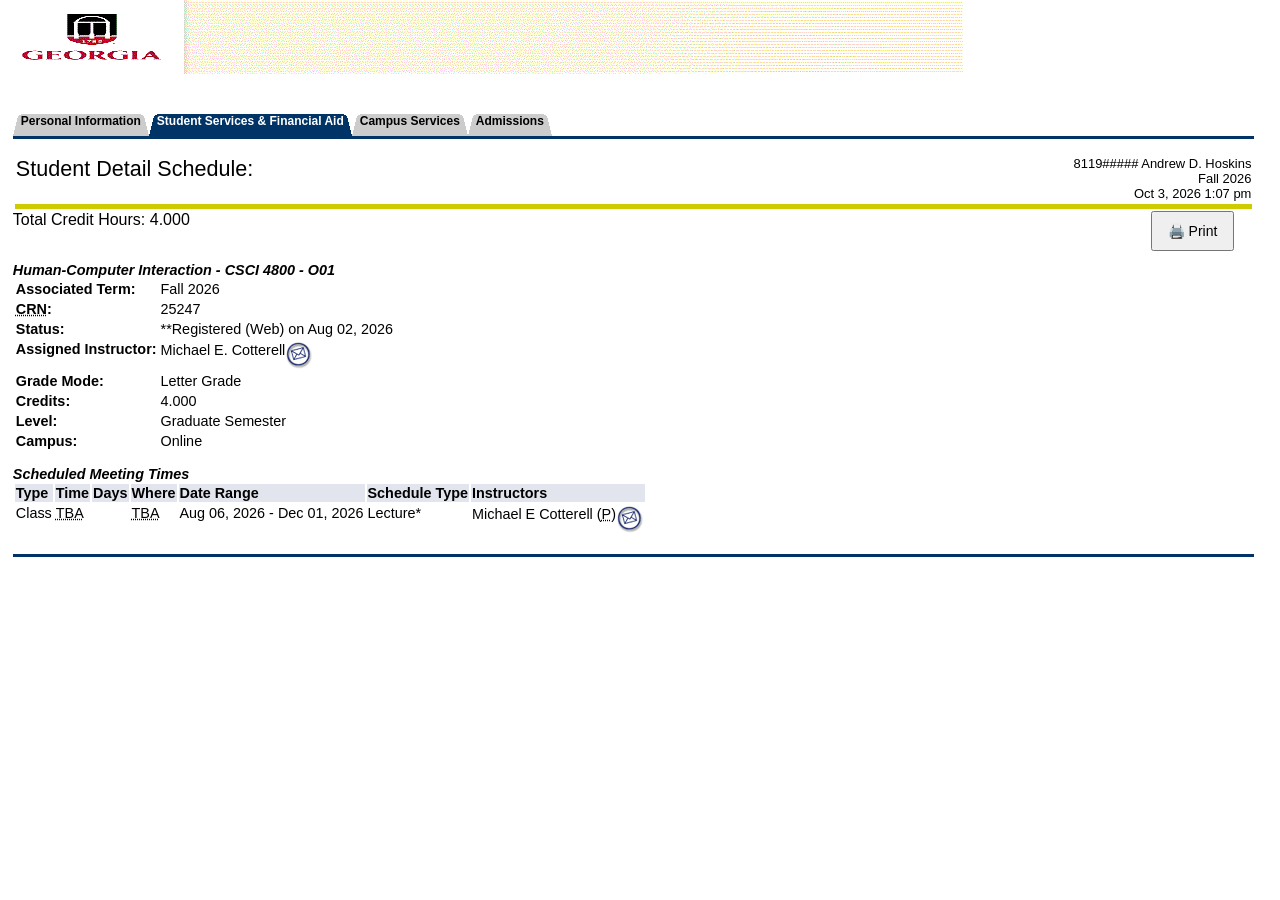
<file: index.html>
<!DOCTYPE HTML PUBLIC "-//W3C//DTD HTML 4.01 Transitional//EN">
<HTML lang="en">
<head>
<META http-equiv="Content-Type" content="text/html; charset=UTF-8">
<link rel="stylesheet" href="web_defaultapp.css" type="text/css">
<link rel="stylesheet" href="web_defaultprint.css" type="text/css" media="print">
<title>Student Detail Schedule</title>
<meta http-equiv="Content-Script-Type" name="Default_Script_Language" content="text/javascript">
<SCRIPT LANGUAGE="JavaScript" TYPE="text/javascript">
function printSchedule() {
    var printButton = document.getElementById("printButton");
    printButton.style.display = "none";
    window.print();
    printButton.style.display = "block";
}
<!-- Hide JavaScript from older browsers 
window.onunload = function() {submitcount=0;}
var submitcount=0;
function checkSubmit() {
if (submitcount == 0)
   {
   submitcount++;
   return true;
   }
else
   {
alert("Your changes have already been submitted.");
   return false;
   }
}
//  End script hiding -->
</SCRIPT>
<SCRIPT LANGUAGE="JavaScript" TYPE="text/javascript">
<!-- Hide JavaScript from older browsers 
//  Function to open a window
function windowOpen(window_url) {
   helpWin = window.open(window_url,'','toolbar=yes,status=no,scrollbars=yes,menubar=yes,resizable=yes,directories=no,location=no,width=350,height=400');
   if (document.images) { 
       if (helpWin) helpWin.focus()
   }
}
//  End script hiding -->
</SCRIPT>
</head>
<body>
<div class="headerwrapperdiv">
<div class="pageheaderdiv1">
<a href="#main_content" onMouseover="window.status='Go to Main Content'; return true" onMouseout="window.status=''; return true" OnFocus="window.status='Go to Main Content'; return true" onBlur="window.status=''; return true" class="skiplinks">Go to Main Content</a>
<h1> University of Georgia</h1></DIV><div class="headerlinksdiv">
<SPAN class="pageheaderlinks2">
<map name="Module_Navigation_Links_H" title="Module Navigation Links">
<p>
<a href="#skip_Module_Navigation_Links_H" onMouseover="window.status='Skip Module Navigation Links'; return true" onMouseout="window.status=''; return true" onFocus="window.status='Skip Module Navigation Links'; return true" onBlur="window.status=''; return true"  class="skiplinks">Skip Module Navigation Links</a>
<table  CLASS="plaintable" SUMMARY="This is main table for displaying Tab Items."
                          WIDTH="100%" cellSpacing=0 cellPadding=0 border=0>
<tr>
<TD CLASS="pldefault">
<table  CLASS="plaintable" SUMMARY="This table displays Tab Items."
                 cellSpacing=0 cellPadding=0 border=0>
<tr>
<td class="taboff" height=22>
<a href="/bprod/twbkwbis.P_GenMenu?name=bmenu.P_GenMnu" onMouseover="window.status='New Personal Information'; return true" onMouseout="window.status=''; return true" onFocus="window.status='New Personal Information'; return true" onBlur="window.status=''; return true" >Personal Information</a>
</TD>
<TD class="bgtaboff" height=22 vAlign="top" align="right">
<img src="web_tab_corner_right.gif" alt="Tab Corner Right" CLASS="headerImg" TITLE="Tab Corner Right"  NAME="web_tab_corner_right" HSPACE=0 VSPACE=0 BORDER=0 HEIGHT=20 WIDTH=8 />
</TD>
<td class="tabon"  height=22>
<a href="/bprod/twbkwbis.P_GenMenu?name=bmenu.P_StuMainMnu" onMouseover="window.status='Student Services &amp; Financial Aid'; return true" onMouseout="window.status=''; return true" onFocus="window.status='Student Services &amp; Financial Aid'; return true" onBlur="window.status=''; return true" >Student Services &amp; Financial Aid</a>
</TD>
<TD class="bgtabon"  height=22 vAlign="top" align="right">
<img src="web_tab_corner_right.gif" alt="Tab Corner Right" CLASS="headerImg" TITLE="Tab Corner Right"  NAME="web_tab_corner_right" HSPACE=0 VSPACE=0 BORDER=0 HEIGHT=20 WIDTH=8 />
</TD>
<td class="taboff" height=22>
<a href="/bprod/twbkwbis.P_GenMenu?name=wmenu.P_MainCSMnu">Campus Services</a>
</TD>
<TD class="bgtaboff" height=22 vAlign="top" align="right">
<img src="web_tab_corner_right.gif" alt="Tab Corner Right" CLASS="headerImg" TITLE="Tab Corner Right"  NAME="web_tab_corner_right" HSPACE=0 VSPACE=0 BORDER=0 HEIGHT=20 WIDTH=8 />
</TD>
<td class="taboff" height=22>
<a href="/bprod/twbkwbis.P_GenMenu?name=wmenu.P_AdmMnu">Admissions</a>
</TD>
<TD class="bgtaboff" height=22 vAlign="top" align="right">
<img src="web_tab_corner_right.gif" alt="Tab Corner Right" CLASS="headerImg" TITLE="Tab Corner Right"  NAME="web_tab_corner_right" HSPACE=0 VSPACE=0 BORDER=0 HEIGHT=20 WIDTH=8 />
</TD>
</tr>
</table>
</TD>
</tr>
<tr>
<TD class="bgtabon" width="100%" colSpan=2><img src="web_transparent.gif" alt="Transparent Image" CLASS="headerImg" TITLE="Transparent Image"  NAME="web_transparent" HSPACE=0 VSPACE=0 BORDER=0 HEIGHT=3 WIDTH=10 /></TD></tr></table>
</map>
</SPAN>
<a name="skip_Module_Navigation_Links_H"></a>
</DIV>

</DIV>
<div class="pagetitlediv">
<table  CLASS="plaintable" SUMMARY="This table displays title and static header displays." WIDTH="100%">
<tr>
<TD CLASS="pldefault">
<h2>Student Detail Schedule: </h2>
</TD>
<TD CLASS="pldefault">
&nbsp;
</TD>
<TD CLASS="pldefault"><p class="rightaligntext" /p>
<div class="staticheaders">
8119##### Andrew D. Hoskins<br>
Fall 2026<br>
Oct 3, 2026 1:07 pm<br>
</div>
</TD>
</tr>
<tr>
<TD class="bg3" width="100%" colSpan=3><img src="web_transparent.gif" alt="Transparent Image" CLASS="headerImg" TITLE="Transparent Image"  NAME="web_transparent" HSPACE=0 VSPACE=0 BORDER=0 HEIGHT=3 WIDTH=10 /></TD>
</tr>
</table>
<a name="main_content"></a>
<button id="printButton" onclick="printSchedule()" style="float: right; margin-right: 20px; padding: 10px 15px; font-size: 14px; cursor: pointer;">🖨️ Print</button>
</DIV>
<div class="pagebodydiv">
<!--  ** END OF twbkwbis.P_OpenDoc **  -->

Total Credit Hours: 4.000
<br />
<br />
<table  CLASS="datadisplaytable" SUMMARY="This layout table is used to present the schedule course detail"><caption class="captiontext">Human-Computer Interaction - CSCI 4800 - O01</caption>
<tr>
<th colspan="2" CLASS="ddlabel" scope="row" >Associated Term:</th>
<td CLASS="dddefault">Fall 2026</td>
</tr>
<tr>
<th colspan="2" CLASS="ddlabel" scope="row" ><ACRONYM title = "Course Reference Number">CRN</ACRONYM>:</th>
<td CLASS="dddefault">25247</td>
</tr>
<tr>
<th colspan="2" CLASS="ddlabel" scope="row" >Status:</th>
<td CLASS="dddefault">**Registered (Web) on Aug 02, 2026</td>
</tr>
<tr>
<th colspan="2" CLASS="ddlabel" scope="row" >Assigned Instructor:</th>
<TD CLASS="dddefault">
Michael E. Cotterell<a href="mailto:mepcott@uga.edu"    target="Michael E. Cotterell" ><img src="web_email.gif" align="middle" alt="E-mail" CLASS="headerImg" TITLE="E-mail"  NAME="web_email" HSPACE=0 VSPACE=0 BORDER=0 HEIGHT=28 WIDTH=28 /></a>
</TD>
</tr>
<tr>
<th colspan="2" CLASS="ddlabel" scope="row" >Grade Mode:</th>
<td CLASS="dddefault">Letter Grade</td>
</tr>
<tr>
<th colspan="2" CLASS="ddlabel" scope="row" >Credits:</th>
<td CLASS="dddefault">    4.000</td>
</tr>
<tr>
<th colspan="2" CLASS="ddlabel" scope="row" >Level:</th>
<td CLASS="dddefault">Graduate Semester</td>
</tr>
<tr>
<th colspan="2" CLASS="ddlabel" scope="row" >Campus:</th>
<td CLASS="dddefault">Online</td>
</tr>
</table>
<table  CLASS="datadisplaytable" SUMMARY="This table lists the scheduled meeting times and assigned instructors for this class.."><caption class="captiontext">Scheduled Meeting Times</caption>
<tr>
<th CLASS="ddheader" scope="col" >Type</th>
<th CLASS="ddheader" scope="col" >Time</th>
<th CLASS="ddheader" scope="col" >Days</th>
<th CLASS="ddheader" scope="col" >Where</th>
<th CLASS="ddheader" scope="col" >Date Range</th>
<th CLASS="ddheader" scope="col" >Schedule Type</th>
<th CLASS="ddheader" scope="col" >Instructors</th>
</tr>
<tr>
<td CLASS="dddefault">Class</td>
<td CLASS="dddefault"><ABBR title = "To Be Announced">TBA</ABBR></td>
<td CLASS="dddefault">&nbsp;</td>
<td CLASS="dddefault"><ABBR title = "To Be Announced">TBA</ABBR></td>
<td CLASS="dddefault">Aug 06, 2026 - Dec 01, 2026</td>
<td CLASS="dddefault">Lecture*</td>
<td CLASS="dddefault">Michael E Cotterell (<ABBR title= "Primary">P</ABBR>)<a href="mailto:mepcott@uga.edu"    target="Michael E. Cotterell" ><img src="web_email.gif" align="middle" alt="E-mail" CLASS="headerImg" TITLE="E-mail"  NAME="web_email" HSPACE=0 VSPACE=0 BORDER=0 HEIGHT=28 WIDTH=28 /></a></td>
</tr>
</table>
<br />
<a href="javascript:history.go(-1)" onMouseOver="window.status='Return to Previous';  return true" onFocus="window.status='Return to Previous';  return true" onMouseOut="window.status='';  return true"onBlur="window.status='';  return true"></a>

<!--  ** START OF twbkwbis.P_CloseDoc **  -->
<table  CLASS="plaintable" SUMMARY="This is table displays line separator at end of the page." WIDTH="100%" cellSpacing=0 cellPadding=0 border=0><tr><TD class="bgtabon" width="100%" colSpan=2><img src="web_transparent.gif" alt="Transparent Image" CLASS="headerImg" TITLE="Transparent Image"  NAME="web_transparent" HSPACE=0 VSPACE=0 BORDER=0 HEIGHT=3 WIDTH=10 /></TD></tr></table>
<a href="#top" onMouseover="window.status='Skip to top of page'; return true" onMouseout="window.status=''; return true" OnFocus="window.status='Skip to top of page'; return true" onBlur="window.status=''; return true" class="skiplinks">Skip to top of page</a>
</DIV>
<div class="footerbeforediv">

</DIV>
<div class="footerlinksdiv">
<SPAN class="pagefooterlinks">
<map name="Student_Detail_Schedule_Links_F" title="Student Detail Schedule Links">
<p>
<a href="#skip_Student_Detail_Schedule_Links_F" onMouseover="window.status='Skip Student Detail Schedule Links'; return true" onMouseout="window.status=''; return true" onFocus="window.status='Skip Student Detail Schedule Links'; return true" onBlur="window.status=''; return true"  class="skiplinks"></a>
<P> <a href="/bprod/bwskflib.P_SelDefTerm" onMouseover="window.status='Select Term'; return true" onMouseout="window.status=''; return true" onFocus="window.status='Select Term'; return true" onBlur="window.status=''; return true" ></a>
  <a href="/bprod/wwskffee.P_FeeAsses" onMouseover="window.status='Student Invoice And Web Payment Options'; return true" onMouseout="window.status=''; return true" onFocus="window.status='Student Invoice And Web Payment Options'; return true" onBlur="window.status=''; return true" ></a>
  <a href="/bprod/bwskfcls.p_sel_crse_search" onMouseover="window.status='Look-up Classes to Add'; return true" onMouseout="window.status=''; return true" onFocus="window.status='Look-up Classes to Add'; return true" onBlur="window.status=''; return true" ></a>
 
</map>
</SPAN>
<a name="skip_Student_Detail_Schedule_Links_F"></a>
</DIV>
<div class="footerafterdiv">

</DIV>
<div class="globalafterdiv">

</DIV>
<div class="globalfooterdiv">

</DIV>
<div class="pagefooterdiv">
<SPAN class="releasetext"></SPAN>
</DIV>
<div class="poweredbydiv">
</DIV>
<DIV class="div1"></DIV>
<DIV class="div2"></DIV>
<DIV class="div3"></DIV>
<DIV class="div4"></DIV>
<DIV class="div5"></DIV>
<DIV class="div6"></DIV>
<div class="banner_copyright"> <br><h5><br></h5></div>
<script>
    document.addEventListener("DOMContentLoaded", function () {
        function isMobile() {
            return /Mobi|Android|iPhone|iPad|iPod/i.test(navigator.userAgent) || window.innerWidth <= 768;
        }

        function askForMobileRedirect() {
            if (isMobile()) {
                setTimeout(() => {
                    let userChoice = confirm("Would you like to visit the mobile-friendly version of this page?");
                    if (userChoice) {
                        window.location.href = "mobile.html"; // Redirect to mobile version
                    }
                }, 500); // Small delay to ensure prompt appears properly
            }
        }

        askForMobileRedirect();
    });
</script>

</body>
</html>
</file>
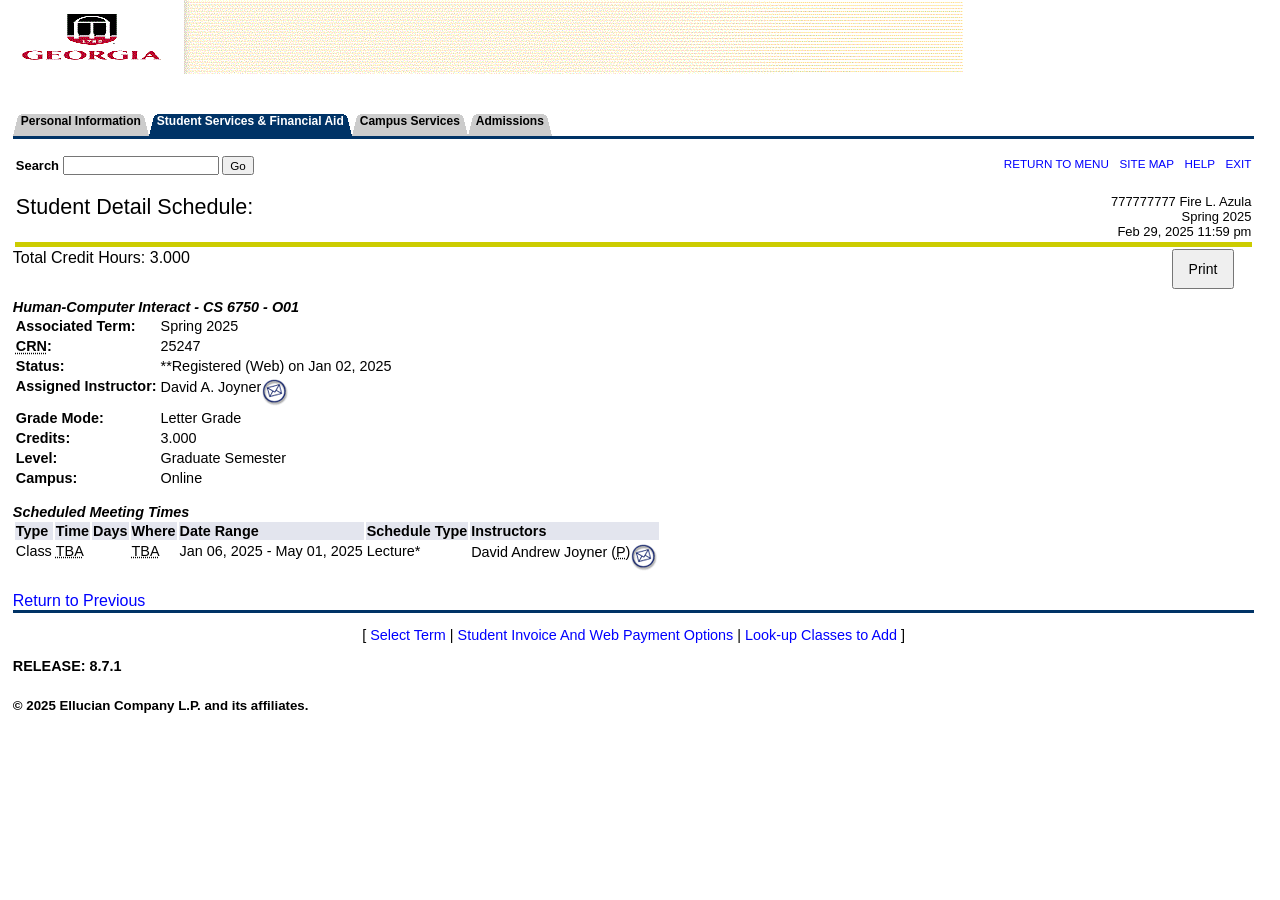
<file: HCI Personal Project.html>
<!DOCTYPE HTML PUBLIC "-//W3C//DTD HTML 4.01 Transitional//EN">
<HTML lang="en">
<head>
<META http-equiv="Content-Type" content="text/html; charset=UTF-8">
<link rel="stylesheet" href="web_defaultapp.css" type="text/css">
<link rel="stylesheet" href="web_defaultprint.css" type="text/css" media="print">
<title>Student Detail Schedule</title>
<meta http-equiv="Content-Script-Type" name="Default_Script_Language" content="text/javascript">
<SCRIPT LANGUAGE="JavaScript" TYPE="text/javascript">
function printSchedule() {
    var printButton = document.getElementById("printButton");
    printButton.style.display = "none";
    window.print();
    printButton.style.display = "block";
}
<!-- Hide JavaScript from older browsers 
window.onunload = function() {submitcount=0;}
var submitcount=0;
function checkSubmit() {
if (submitcount == 0)
   {
   submitcount++;
   return true;
   }
else
   {
alert("Your changes have already been submitted.");
   return false;
   }
}
//  End script hiding -->
</SCRIPT>
<SCRIPT LANGUAGE="JavaScript" TYPE="text/javascript">
<!-- Hide JavaScript from older browsers 
//  Function to open a window
function windowOpen(window_url) {
   helpWin = window.open(window_url,'','toolbar=yes,status=no,scrollbars=yes,menubar=yes,resizable=yes,directories=no,location=no,width=350,height=400');
   if (document.images) { 
       if (helpWin) helpWin.focus()
   }
}
//  End script hiding -->
</SCRIPT>
</head>
<body>
<div class="headerwrapperdiv">
<div class="pageheaderdiv1">
<a href="#main_content" onMouseover="window.status='Go to Main Content'; return true" onMouseout="window.status=''; return true" OnFocus="window.status='Go to Main Content'; return true" onBlur="window.status=''; return true" class="skiplinks">Go to Main Content</a>
<h1> Georgia Tech</h1></DIV><div class="headerlinksdiv">
<SPAN class="pageheaderlinks2">
<map name="Module_Navigation_Links_H" title="Module Navigation Links">
<p>
<a href="#skip_Module_Navigation_Links_H" onMouseover="window.status='Skip Module Navigation Links'; return true" onMouseout="window.status=''; return true" onFocus="window.status='Skip Module Navigation Links'; return true" onBlur="window.status=''; return true"  class="skiplinks">Skip Module Navigation Links</a>
<table  CLASS="plaintable" SUMMARY="This is main table for displaying Tab Items."
                          WIDTH="100%" cellSpacing=0 cellPadding=0 border=0>
<tr>
<TD CLASS="pldefault">
<table  CLASS="plaintable" SUMMARY="This table displays Tab Items."
                 cellSpacing=0 cellPadding=0 border=0>
<tr>
<td class="taboff" height=22>
<a href="/bprod/twbkwbis.P_GenMenu?name=bmenu.P_GenMnu" onMouseover="window.status='New Personal Information'; return true" onMouseout="window.status=''; return true" onFocus="window.status='New Personal Information'; return true" onBlur="window.status=''; return true" >Personal Information</a>
</TD>
<TD class="bgtaboff" height=22 vAlign="top" align="right">
<img src="web_tab_corner_right.gif" alt="Tab Corner Right" CLASS="headerImg" TITLE="Tab Corner Right"  NAME="web_tab_corner_right" HSPACE=0 VSPACE=0 BORDER=0 HEIGHT=20 WIDTH=8 />
</TD>
<td class="tabon"  height=22>
<a href="/bprod/twbkwbis.P_GenMenu?name=bmenu.P_StuMainMnu" onMouseover="window.status='Student Services &amp; Financial Aid'; return true" onMouseout="window.status=''; return true" onFocus="window.status='Student Services &amp; Financial Aid'; return true" onBlur="window.status=''; return true" >Student Services &amp; Financial Aid</a>
</TD>
<TD class="bgtabon"  height=22 vAlign="top" align="right">
<img src="web_tab_corner_right.gif" alt="Tab Corner Right" CLASS="headerImg" TITLE="Tab Corner Right"  NAME="web_tab_corner_right" HSPACE=0 VSPACE=0 BORDER=0 HEIGHT=20 WIDTH=8 />
</TD>
<td class="taboff" height=22>
<a href="/bprod/twbkwbis.P_GenMenu?name=wmenu.P_MainCSMnu">Campus Services</a>
</TD>
<TD class="bgtaboff" height=22 vAlign="top" align="right">
<img src="web_tab_corner_right.gif" alt="Tab Corner Right" CLASS="headerImg" TITLE="Tab Corner Right"  NAME="web_tab_corner_right" HSPACE=0 VSPACE=0 BORDER=0 HEIGHT=20 WIDTH=8 />
</TD>
<td class="taboff" height=22>
<a href="/bprod/twbkwbis.P_GenMenu?name=wmenu.P_AdmMnu">Admissions</a>
</TD>
<TD class="bgtaboff" height=22 vAlign="top" align="right">
<img src="web_tab_corner_right.gif" alt="Tab Corner Right" CLASS="headerImg" TITLE="Tab Corner Right"  NAME="web_tab_corner_right" HSPACE=0 VSPACE=0 BORDER=0 HEIGHT=20 WIDTH=8 />
</TD>
</tr>
</table>
</TD>
</tr>
<tr>
<TD class="bgtabon" width="100%" colSpan=2><img src="web_transparent.gif" alt="Transparent Image" CLASS="headerImg" TITLE="Transparent Image"  NAME="web_transparent" HSPACE=0 VSPACE=0 BORDER=0 HEIGHT=3 WIDTH=10 /></TD></tr></table>
</map>
</SPAN>
<a name="skip_Module_Navigation_Links_H"></a>
</DIV>
<table  CLASS="plaintable" SUMMARY="This table displays Menu Items and Banner Search textbox." WIDTH="100%">
<tr>
<TD CLASS="pldefault">
<div class="headerlinksdiv2">
<form action="/bprod/twbksrch.P_ShowResults" method="post">
Search
<SPAN class="fieldlabeltextinvisible"><LABEL for=keyword_in_id><SPAN class="fieldlabeltext">Search</SPAN></LABEL></SPAN>
<input type="text" name="KEYWRD_IN" size="20" maxlength="65" ID="keyword_in_id" />
<input type="submit" value="Go" />
</form>
</div>
</TD>
<TD CLASS="pldefault"><p class="rightaligntext" /p>
<SPAN class="pageheaderlinks">
<a href="/bprod/twbkwbis.P_GenMenu?name=bmenu.P_RegMnu"  class="submenulinktext2" id="ssbbackurl">RETURN TO MENU</a>
|
<a href="/bprod/twbksite.P_DispSiteMap?menu_name_in=bmenu.P_MainMnu&amp;depth_in=2&amp;columns_in=3" accesskey="2" class="submenulinktext2">SITE MAP</a>
|
<a href="/bprod/twbkfrmt.P_DispHelp?pagename_in=bwskfshd.P_CrseSchdDetl" accesskey="H" onClick="popup = window.open('/bprod/twbkfrmt.P_DispHelp?pagename_in=bwskfshd.P_CrseSchdDetl', 'PopupPage','height=500,width=450,scrollbars=yes,resizable=yes'); return false" target="_blank" onMouseOver="window.status='';  return true" onMouseOut="window.status=''; return true"onFocus="window.status='';  return true" onBlur="window.status=''; return true"  class="submenulinktext2">HELP</a>
|
<a href="twbkwbis.P_Logout" accesskey="3" class="submenulinktext2">EXIT</a>
</span>
</TD>
</tr>
</table>
</DIV>
<div class="pagetitlediv">
<table  CLASS="plaintable" SUMMARY="This table displays title and static header displays." WIDTH="100%">
<tr>
<TD CLASS="pldefault">
<h2>Student Detail Schedule: </h2>
</TD>
<TD CLASS="pldefault">
&nbsp;
</TD>
<TD CLASS="pldefault"><p class="rightaligntext" /p>
<div class="staticheaders">
777777777 Fire L. Azula<br>
Spring 2025<br>
Feb 29, 2025 11:59 pm<br>
</div>
</TD>
</tr>
<tr>
<TD class="bg3" width="100%" colSpan=3><img src="web_transparent.gif" alt="Transparent Image" CLASS="headerImg" TITLE="Transparent Image"  NAME="web_transparent" HSPACE=0 VSPACE=0 BORDER=0 HEIGHT=3 WIDTH=10 /></TD>
</tr>
</table>
<a name="main_content"></a>
<button id="printButton" onclick="printSchedule()" style="float: right; margin-right: 20px; padding: 10px 15px; font-size: 14px; cursor: pointer;">Print</button>
</DIV>
<div class="pagebodydiv">
<!--  ** END OF twbkwbis.P_OpenDoc **  -->

Total Credit Hours: 3.000
<br />
<br />
<table  CLASS="datadisplaytable" SUMMARY="This layout table is used to present the schedule course detail"><caption class="captiontext">Human-Computer Interact - CS 6750 - O01</caption>
<tr>
<th colspan="2" CLASS="ddlabel" scope="row" >Associated Term:</th>
<td CLASS="dddefault">Spring 2025</td>
</tr>
<tr>
<th colspan="2" CLASS="ddlabel" scope="row" ><ACRONYM title = "Course Reference Number">CRN</ACRONYM>:</th>
<td CLASS="dddefault">25247</td>
</tr>
<tr>
<th colspan="2" CLASS="ddlabel" scope="row" >Status:</th>
<td CLASS="dddefault">**Registered (Web) on Jan 02, 2025</td>
</tr>
<tr>
<th colspan="2" CLASS="ddlabel" scope="row" >Assigned Instructor:</th>
<TD CLASS="dddefault">
David A. Joyner<a href="mailto:david.joyner@gatech.edu"    target="David A. Joyner" ><img src="web_email.gif" align="middle" alt="E-mail" CLASS="headerImg" TITLE="E-mail"  NAME="web_email" HSPACE=0 VSPACE=0 BORDER=0 HEIGHT=28 WIDTH=28 /></a>
</TD>
</tr>
<tr>
<th colspan="2" CLASS="ddlabel" scope="row" >Grade Mode:</th>
<td CLASS="dddefault">Letter Grade</td>
</tr>
<tr>
<th colspan="2" CLASS="ddlabel" scope="row" >Credits:</th>
<td CLASS="dddefault">    3.000</td>
</tr>
<tr>
<th colspan="2" CLASS="ddlabel" scope="row" >Level:</th>
<td CLASS="dddefault">Graduate Semester</td>
</tr>
<tr>
<th colspan="2" CLASS="ddlabel" scope="row" >Campus:</th>
<td CLASS="dddefault">Online</td>
</tr>
</table>
<table  CLASS="datadisplaytable" SUMMARY="This table lists the scheduled meeting times and assigned instructors for this class.."><caption class="captiontext">Scheduled Meeting Times</caption>
<tr>
<th CLASS="ddheader" scope="col" >Type</th>
<th CLASS="ddheader" scope="col" >Time</th>
<th CLASS="ddheader" scope="col" >Days</th>
<th CLASS="ddheader" scope="col" >Where</th>
<th CLASS="ddheader" scope="col" >Date Range</th>
<th CLASS="ddheader" scope="col" >Schedule Type</th>
<th CLASS="ddheader" scope="col" >Instructors</th>
</tr>
<tr>
<td CLASS="dddefault">Class</td>
<td CLASS="dddefault"><ABBR title = "To Be Announced">TBA</ABBR></td>
<td CLASS="dddefault">&nbsp;</td>
<td CLASS="dddefault"><ABBR title = "To Be Announced">TBA</ABBR></td>
<td CLASS="dddefault">Jan 06, 2025 - May 01, 2025</td>
<td CLASS="dddefault">Lecture*</td>
<td CLASS="dddefault">David Andrew  Joyner (<ABBR title= "Primary">P</ABBR>)<a href="mailto:david.joyner@gatech.edu"    target="David A. Joyner" ><img src="web_email.gif" align="middle" alt="E-mail" CLASS="headerImg" TITLE="E-mail"  NAME="web_email" HSPACE=0 VSPACE=0 BORDER=0 HEIGHT=28 WIDTH=28 /></a></td>
</tr>
</table>
<br />
<a href="javascript:history.go(-1)" onMouseOver="window.status='Return to Previous';  return true" onFocus="window.status='Return to Previous';  return true" onMouseOut="window.status='';  return true"onBlur="window.status='';  return true">Return to Previous</a>

<!--  ** START OF twbkwbis.P_CloseDoc **  -->
<table  CLASS="plaintable" SUMMARY="This is table displays line separator at end of the page." WIDTH="100%" cellSpacing=0 cellPadding=0 border=0><tr><TD class="bgtabon" width="100%" colSpan=2><img src="web_transparent.gif" alt="Transparent Image" CLASS="headerImg" TITLE="Transparent Image"  NAME="web_transparent" HSPACE=0 VSPACE=0 BORDER=0 HEIGHT=3 WIDTH=10 /></TD></tr></table>
<a href="#top" onMouseover="window.status='Skip to top of page'; return true" onMouseout="window.status=''; return true" OnFocus="window.status='Skip to top of page'; return true" onBlur="window.status=''; return true" class="skiplinks">Skip to top of page</a>
</DIV>
<div class="footerbeforediv">

</DIV>
<div class="footerlinksdiv">
<SPAN class="pagefooterlinks">
<map name="Student_Detail_Schedule_Links_F" title="Student Detail Schedule Links">
<p>
<a href="#skip_Student_Detail_Schedule_Links_F" onMouseover="window.status='Skip Student Detail Schedule Links'; return true" onMouseout="window.status=''; return true" onFocus="window.status='Skip Student Detail Schedule Links'; return true" onBlur="window.status=''; return true"  class="skiplinks">Skip Student Detail Schedule Links</a>
<P>[ <a href="/bprod/bwskflib.P_SelDefTerm" onMouseover="window.status='Select Term'; return true" onMouseout="window.status=''; return true" onFocus="window.status='Select Term'; return true" onBlur="window.status=''; return true" >Select Term</a>
 | <a href="/bprod/wwskffee.P_FeeAsses" onMouseover="window.status='Student Invoice And Web Payment Options'; return true" onMouseout="window.status=''; return true" onFocus="window.status='Student Invoice And Web Payment Options'; return true" onBlur="window.status=''; return true" >Student Invoice And Web Payment Options</a>
 | <a href="/bprod/bwskfcls.p_sel_crse_search" onMouseover="window.status='Look-up Classes to Add'; return true" onMouseout="window.status=''; return true" onFocus="window.status='Look-up Classes to Add'; return true" onBlur="window.status=''; return true" >Look-up Classes to Add</a>
 ]
</map>
</SPAN>
<a name="skip_Student_Detail_Schedule_Links_F"></a>
</DIV>
<div class="footerafterdiv">

</DIV>
<div class="globalafterdiv">

</DIV>
<div class="globalfooterdiv">

</DIV>
<div class="pagefooterdiv">
<SPAN class="releasetext">Release: 8.7.1</SPAN>
</DIV>
<div class="poweredbydiv">
</DIV>
<DIV class="div1"></DIV>
<DIV class="div2"></DIV>
<DIV class="div3"></DIV>
<DIV class="div4"></DIV>
<DIV class="div5"></DIV>
<DIV class="div6"></DIV>
<div class="banner_copyright"> <br><h5>© 2025 Ellucian Company L.P. and its affiliates.<br></h5></div>
</body>
</html>
</file>
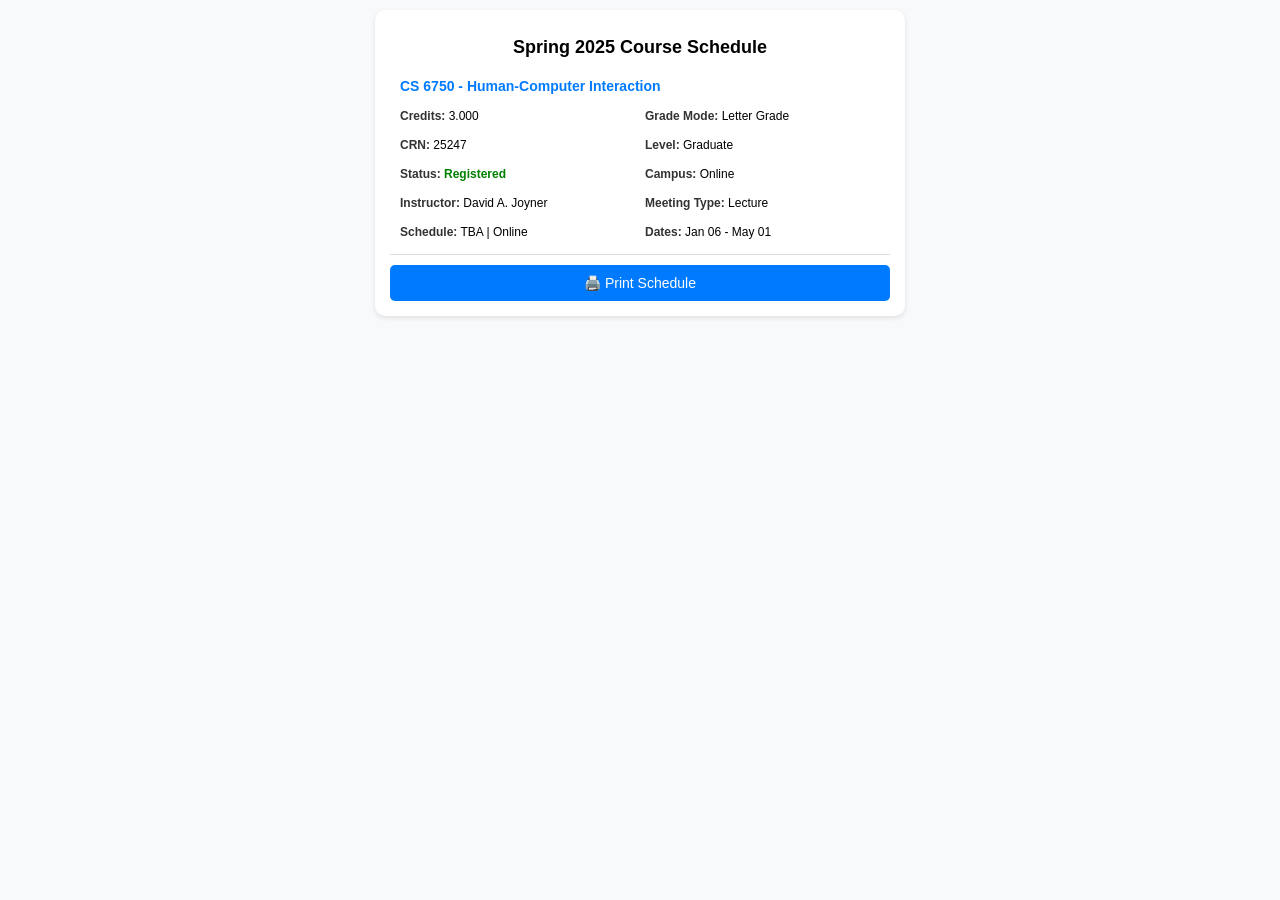
<file: mobile.html>
<!DOCTYPE html>
<html lang="en">
<head>
    <meta charset="UTF-8">
    <meta name="viewport" content="width=device-width, initial-scale=1.0">
    <title>Course Schedule</title>

    <style>
        body {
            font-family: Arial, sans-serif;
            margin: 0;
            padding: 10px;
            background-color: #f8f9fa;
            text-align: center;
        }
        .container {
            max-width: 500px;
            margin: auto;
            background: white;
            padding: 15px;
            border-radius: 10px;
            box-shadow: 0 2px 5px rgba(0, 0, 0, 0.1);
        }
        h1 {
            font-size: 18px;
            margin-bottom: 10px;
        }
        .course-card {
            padding: 10px;
            border-bottom: 1px solid #ddd;
            text-align: left;
            display: grid;
            grid-template-columns: 1fr 1fr; /* Two equal columns */
            gap: 10px;
        }
        .course-card:last-child {
            border-bottom: none;
        }
        .course-title {
            grid-column: span 2; /* Makes title span both columns */
            font-size: 14px;
            color: #007bff;
            font-weight: bold;
            margin-bottom: 5px;
        }
        .info {
            font-size: 12px;
            margin-bottom: 5px;
        }
        .info strong {
            color: #333;
        }
        .print-btn {
            width: 100%;
            padding: 10px;
            background: #007bff;
            color: white;
            border: none;
            border-radius: 5px;
            cursor: pointer;
            font-size: 14px;
            margin-top: 10px;
        }
        .print-btn:hover {
            background: #0056b3;
        }
        /* Print-friendly styles */
        @media print {
            body {
                background: none;
            }
            .container {
                box-shadow: none;
                width: 100%;
                max-width: none;
                padding: 0;
            }
            .print-btn {
                display: none;
            }
        }
    </style>
</head>
<body>

    <div class="container">
        <h1>Spring 2025 Course Schedule</h1>

        <!-- Course 1 -->
        <div class="course-card">
            <div class="course-title">CS 6750 - Human-Computer Interaction</div>
            <div class="info"><strong>Credits:</strong> 3.000</div>
            <div class="info"><strong>Grade Mode:</strong> Letter Grade</div>
            <div class="info"><strong>CRN:</strong> 25247</div>
            <div class="info"><strong>Level:</strong> Graduate</div>
            <div class="info"><strong>Status:</strong> <span style="color: green;"><b>Registered</b></span></div>
            <div class="info"><strong>Campus:</strong> Online</div>
            <div class="info"><strong>Instructor:</strong> David A. Joyner</div>
            <div class="info"><strong>Meeting Type:</strong> Lecture</div>
            <div class="info"><strong>Schedule:</strong> TBA | Online</div>
            <div class="info"><strong>Dates:</strong> Jan 06 - May 01</div>
        </div>

        

        <button class="print-btn" onclick="window.print()">🖨️ Print Schedule</button>
    </div>

</body>
</html>
</file>
<file: web_defaultapp.css>
/*
  AUDIT TRAIL: 5.2
  1. Initial release.                        JWF 1/9/2002
  AUDIT TRAIL: 5.3
  2. For September 2002 release.             GPV 6/27/2002
  3. FOR UI phase II release		     RK  7/29/2002
     Following new classes added

     Tables
           DATA With Border (Table class with borders)
		Its related classes defined as db.
 	   Non Tabular Data
		Related classes defined as (nt)

     	   Header class (TD.plheadermenulinks) for plain table.
	        This class defines attributes for header tables.

     Anchors
	   menulinktext2 (Menu classes)
	   sitemaplevel1 (Site Map level 1)
	   sitemaplevel2 (Site Map level 2)
	   sitemaplevel3 (Site Map level 3)

    	   whitespace link (This anchor gives more spacing at top and bottom)

  4. Fix for defect #53-0017 and #53-0018    Rk 8/23/2002
	  Added a campus pipeline class which will be used in body tag.
          Changed Input bg color to white
  5. Added a class fieldmediumtextbold for student 		Rk 9/3/2002

  AUDIT TRAIL:7.0						Rk 6/22/04
  1. Modify fonts to use Verdana
  2. Added tab styles to self service

  AUDIT TRAIL:7.4						Rk 6/22/04
  1. Field fieldOrangetextbold modified to use hex value instead of orange color
  2. HR style modified to remove height as an attributte

  AUDIT TRAIL:8.1	         PNN 08/07/2008
  1. Add style tabdisable to emulate a tab page been disabled.

  AUDIT TRAIL: 8.4.2
  1. Defect 1-EO84OX         LVH 04/21/2011
     A duplicate set of achor rules were defined and have been deleted.
       A.whitespacelink
       A.largelinktext
       A.sitemaplevel1
       A.sitemaplevel1:visited
       A.sitemaplevel1:hover
       A.sitemaplevel2
       A.sitemaplevel2:visited
       A.sitemaplevel2:hover
       A.sitemaplevel3
       A.sitemaplevel3:visited
       A.sitemaplevel3:hover

  AUDIT TRAIL END

  Copyright 2002 - 2011 SunGard. All rights reserved.

  SunGard or its subsidiaries in the U.S. and other countries is the owner
  of numerous marks, including "SunGard", the SunGard logo, "Banner,"
  "PowerCAMPUS", "Advance", "Luminis", "DegreeWorks", "fsaATLAS",
  "Course Signals", and "Open Digital Campus." Other names and marks used
  in this material are owned by third parties.
  This [site/software] contains confidential and proprietary information of
  SunGard and its subsidiaries. Use of this [site/software] is limited to
  SunGard Higher Education licensees, and is subject to the terms and
  conditions of one or more written license agreements between SunGard
  Higher Education and the licensee in question.

  FILE NAME..: web_defaultapp.css
  RELEASE....: 8.4.2
  PRODUCT....: WTLWEB
  COPYRIGHT..: Copyright 2002 - 2011 SunGard. All rights reserved.
*/


/* BROWSER CONSIDERATIONS - Overall
   ========================================================
   Rule:   Set margin-left and margin-right only on BODY, not on DIVS.
   Reason: Older browsers do not recognize margins on DIVs.

   Rule:   No underscores.
   Reason: Underscores are not valid in CSS syntax.

   Rule:   Use percentages to define font sizes. Normal text should be 90%.
   Reason: Presents text in the user's preferred font size. Facilitates page fluidity.

   Rule:   Use precentages to define margins.
   Reason: Facilitates page fluidity.

   Rule:   Apply font rules to TD and TH elements. Do not rely on inheritance from the BODY.
   Reason: Some browsers do not support inheritance well.
*/

/* TEXT CLASSES                                             */
/* All text classes should have rules defined for at least  */
/* the following properties (unless the class has a special */
/* purpose):                                                */
/* color, font-family, font-weight, font-size, font-style   */
/* text-align                                               */
/* ======================================================== */
.centeraligntext {
text-align: center;
}

.leftaligntext {
text-align: left;
}

.rightaligntext {
text-align: right;
}

.menulisttext {
list-style: none;
}

.captiontext {
color: black;
font-family: Verdana,Arial Narrow,  helvetica, sans-serif;
font-weight: bold;
font-size: 90%;
font-style: italic;
text-align: left;
margin-top: 1em;
}

.skiplinks {
display: none;
}

.pageheaderlinks {
color: #FFFFFF;
font-family: Verdana,Arial Narrow,  helvetica, sans-serif;
font-weight: normal;
font-size: 90%;
font-style: normal;
text-align: center;
}

.requirementnotmet {
color: black;
}

/* Class for Sub-menu Items                                  */
/* ========================================================  */
.pageheaderlinks2 {
color: #CED5EA;
font-family: Verdana,Arial Narrow,  helvetica, sans-serif;
font-size: 90%;
text-align: justify;
}

.pagebodylinks {
color: black;
font-family: Verdana,Arial Narrow,  helvetica, sans-serif;
font-weight: normal;
font-size: 90%;
font-style: normal;
text-align: center;
}

.gotoanchorlinks {
color: black;
font-family: Verdana,Arial Narrow,  helvetica, sans-serif;
font-weight: normal;
font-size: 90%;
font-style: normal;
text-align: left;
}

.pagefooterlinks {
color: black;
font-family: Verdana,Arial Narrow,  helvetica, sans-serif;
font-weight: normal;
font-size: 90%;
font-style: normal;
text-align: center;
/* BROWSER CONSIDERATION - To make Netscape and IE compatible for PageFooter Division. */
/* Margin-left style specified for Netscape within parent SPAN tag,                    */
/* while IE uses the padding-left style within parent DIV tag.                         */
margin-left: 3px;
}

.backlinktext {
color: black;
font-family: Verdana,Arial Narrow,  helvetica, sans-serif;
font-weight: normal;
font-size: 90%;
font-style: normal;
text-align: right;
margin-bottom: 5px;
}

.menuheadertext {
color: black;
font-family: Verdana,Arial Narrow,  helvetica, sans-serif;
font-weight: normal;
font-size: 100%;
font-style: normal;
text-align: left;
}

.menulinktext {
color: #0F2167;
font-family: Verdana,Arial Narrow,  helvetica, sans-serif;
font-weight: bold;
font-style: normal;
}

.menulinkdesctext {
color: black;
font-family: Verdana,Arial Narrow,  helvetica, sans-serif;
font-weight: normal;
font-size: 90%;
font-style: normal;
text-align: left;
}

.normaltext {
color: black;
font-family: Verdana,Arial Narrow,  helvetica, sans-serif;
font-weight: normal;
font-size: 90%;
font-style: normal;
text-align: left;
}

.infotext {
color: black;
font-family: Verdana,Arial Narrow,  helvetica, sans-serif;
font-weight: normal;
font-size: 90%;
font-style: normal;
text-align: left;
}

.errortext {
color: black;
font-family: Verdana,Arial Narrow,  helvetica, sans-serif;
font-weight: bold;
font-size: 90%;
font-style: normal;
text-align: left;
}

.warningtext {
color: black;
font-family: Verdana,Arial Narrow,  helvetica, sans-serif;
font-weight: bold;
font-size: 90%;
font-style: normal;
text-align: left;
}

.multipagemsgtext {
color: black;
font-family: Verdana,Arial Narrow,  helvetica, sans-serif;
font-weight: normal;
font-size: 90%;
font-style: normal;
text-align: left;
}

.releasetext {
color: black;
font-family: Verdana,Arial Narrow,  helvetica, sans-serif;
font-weight: bold;
font-size: 90%;
font-style: normal;
text-align: left;
text-transform: uppercase;
}

.requiredmsgtext {
color: black;
font-family: Verdana,Arial Narrow,  helvetica, sans-serif;
font-weight: normal;
font-size: 90%;
font-style: normal;
text-align: left;
}

.fieldlabeltext {
color: black;
font-family: Verdana,Arial Narrow,  helvetica, sans-serif;
font-weight: bold;
font-size: 90%;
font-style: normal;
text-align: left;
}

.fieldlabeltextinvisible {
display: none;
}

.fieldrequiredtext {
color: black;
font-family: Verdana,Arial Narrow,  helvetica, sans-serif;
font-weight: normal;
font-size: 90%;
font-style: normal;
text-align: left;
}

.fieldformattext {
color: black;
font-family: Verdana,Arial Narrow,  helvetica, sans-serif;
font-weight: normal;
font-size: 90%;
font-style: normal;
text-align: left;
}

.fieldformatboldtext {
color: black;
font-family: Verdana,Arial Narrow,  helvetica, sans-serif;
font-weight: bold;
font-size: 90%;
font-style: normal;
text-align: left;
}

.fielderrortext {
color: black;
font-family: Verdana,Arial Narrow,  helvetica, sans-serif;
font-weight: normal;
font-size: 90%;
font-style: normal;
text-align: left;
}

.fieldsmallboldtext {
color: black;
font-family: Verdana,Arial Narrow,  helvetica, sans-serif;
font-weight: bold;
font-size: 90%;
font-style: normal;
text-align: left;
}

.fieldsmalltext {
color: black;
font-family: Verdana,Arial Narrow,  helvetica, sans-serif;
font-weight: normal;
font-size: 90%;
font-style: normal;
text-align: left;
}

.fieldmediumtext {
color: black;
font-family: Verdana,Arial Narrow,  helvetica, sans-serif;
font-weight: normal;
font-size: 90%;
font-style: normal;
text-align: left;
}

.fieldlargetext {
color: black;
font-family: Verdana,Arial Narrow,  helvetica, sans-serif;
font-weight: bold;
font-size: 110%;
font-style: normal;
text-align: left;
}

.fieldmediumtextbold {
color: black;
font-family: Verdana,Arial Narrow,  helvetica, sans-serif;
font-weight: bold;
font-size: 90%;
font-style: normal;
text-align: left;
}

.fieldOrangetextbold {
color:#FFA500;
font-family: Verdana,Arial Narrow,  helvetica, sans-serif;
font-weight: bold;
font-size: 90%;
font-style: normal;
text-align: left;
}



/* ANCHORS (LINKS)                                          */
/* ======================================================== */
A:link{color:#0000ff;text-decoration:none;}

A:visited{color:#660099;text-decoration:none;}

A:active{color:#990000;}

A:hover{color:#990000;text-decoration:underline;}


/* ANCHOR Definitions for Home Page MenuItems class.        */
/* ======================================================== */
A.menulinktext {
font-family:  Verdana,Arial Narrow, helvetica, sans-serif;
font-weight: bold;
font-size: 90%;
font-style: normal;
color:#0000ff;
text-decoration: none;
}


A.submenulinktext {
font-family:  Verdana,Arial Narrow, helvetica, sans-serif;
font-weight: bold;
font-size: 90%;
font-style: normal;
text-transform: none;
color:#0000ff;
text-decoration: none;
}

A.submenulinktext:hover {
background-color: #1E2B83;
font-family:  verdana,Arial Narrow, helvetica, sans-serif;
font-weight: bold;
font-size: 90%;
font-style: normal;
text-align: justify;
text-transform: none;
color: #FFFFFF;
text-decoration: none;
}

A.submenulinktext:visited {
font-family:  Verdana,Arial Narrow, helvetica, sans-serif;
font-weight: bold;
font-size: 90%;
font-style: normal;
text-transform: none;
color:#660099;
text-decoration: none;
}

A.submenulinktext:visited:hover {
background-color: #1E2B83;
font-family:  Verdana,Arial Narrow, helvetica, sans-serif;
font-weight: bold;
font-size: 90%;
font-style: normal;
text-align: justify;
text-transform: none;
color: #FFFFFF;
text-decoration: none;
}

A.submenulinktext2 {
font-weight: normal;
font-size: 90%;
color:#0000ff;
text-decoration:none;
}

A.submenulinktext2:hover {
font-weight: normal;
font-size: 90%;
color:#990000;
text-decoration:underline;
}

A.submenulinktext2:visited {
font-family:  Verdana,Arial Narrow, helvetica, sans-serif;
font-weight: normal;
font-size: 90%;
font-style: normal;
color:#660099;;
text-decoration: none;
}

A.submenulinktext2:visited:hover {
font-family:  Verdana,Arial Narrow, helvetica, sans-serif;
font-weight: normal;
font-size: 90%;
text-decoration:underline;
color:#990000;
}



A.whitespacelink
{
line-height: 200%;
COLOR: #1E2B83;
text-decoration: underline;
}


A.largelinktext {
font-family: Verdana,Arial,  helvetica, sans-serif;
font-weight: bold;
font-size: 110%;
font-style: normal;
text-align: left;
text-decoration: underline;
}


A.sitemaplevel1 {
font-family:  Verdana,Arial, helvetica, sans-serif;
font-weight: bold;
font-size: 80%;
font-style: normal;
text-align: left;
text-decoration: none;
color:       #1E2B83;
}

A.sitemaplevel1:visited {
font-family: Verdana,Arial,  helvetica, sans-serif;
font-weight: normal;
font-size  : 80%;
font-style : normal;
text-align : left;
text-decoration: none;
color:#660099;
}

A.sitemaplevel1:hover {
font-family: Verdana,Arial,  helvetica, sans-serif;
font-weight: normal;
font-size  : 80%;
font-style : normal;
text-align : left;
text-decoration:underline;
color:#990000;
}


A.sitemaplevel2 {
font-family: Verdana,Arial,  helvetica, sans-serif;
font-weight: normal;
font-size: 70%;
font-style: normal;
text-align: left;
text-decoration: none;
color:#0000ff;
}

A.sitemaplevel2:visited {
font-family:  Verdana, Arial,  helvetica, sans-serif;
font-weight: normal;
font-size  : 70%;
font-style : normal;
text-align : left;
text-decoration: none;
color:#660099;
}

A.sitemaplevel2:hover {
font-family: Verdana,Arial,  helvetica, sans-serif;
font-weight: bold;
font-size  : 70%;
font-style : normal;
text-align : left;
text-decoration:underline;
color:#990000;
}

A.sitemaplevel3 {
font-family: Verdana,Arial,  helvetica, sans-serif;
font-weight: normal;
font-size: 60%;
font-style: normal;
text-align: left;
text-decoration: none;
color:#0000ff;
}

A.sitemaplevel3:visited {
font-family: Verdana,Arial,  helvetica, sans-serif;
font-weight: normal;
font-size  : 60%;
font-style : normal;
text-align : left;
text-decoration: none;
color:#660099;
}

A.sitemaplevel3:hover {
font-family: Verdana,Arial,  helvetica, sans-serif;
font-weight: bold;
font-size  : 70%;
font-style : normal;
text-align : left;
color:#990000;
text-decoration:underline;
}

.whitespace1{
padding-top:0em;
}

.whitespace2{
padding-top:1em;
}
.whitespace3{
padding-top:2em;
}
.whitespace4{
padding-top:3em;
}

/* BODY                                                     */
/* ======================================================== */
BODY {
    background-color: #FFFFFF;
    color: black;
    font-family: Verdana, Arial Narrow, Helvetica, sans-serif;
    font-style: normal;
    text-align: left;
    
    /* BROWSER CONSIDERATION - Override browser settings for BODY margin */
    margin-top: 0px;
    margin-left: 1%;
    margin-right: 2%;
    
    /* Correcting background image path */
    background-image: url("web_bg_app2.gif");  
    background-repeat: no-repeat;
    background-position: top left; /* Adjust position as needed */
    background-size: auto; /* Keep original size or use 'cover' if full width is needed */
}

BODY.campuspipeline {
background-color: #FFFFFF;
color: black;
font-family: Verdana,Arial Narrow,  helvetica, sans-serif;
font-style: normal;
text-align: left;
/* BROWSER CONSIDERATION - Override browser settings for BODY margin */
margin-top: 6px;
margin-left: 2%;
background-image: none;
background-repeat: no-repeat;
}
BODY.previewbody {
background-color: #FFFFFF;
color: black;
font-family: Verdana,Arial Narrow,  helvetica, sans-serif;
font-weight: normal;
font-size: 90%;
font-style: normal;
text-align: left;
margin-left: 2%;
margin-right: 2%;

/* Override the background image in the main BODY */
background-image: none;
}

BODY.validationbody {
background-color: #FFFFFF;
color: black;
font-family: Verdana,Arial Narrow,  helvetica, sans-serif;
font-weight: normal;
font-size: 90%;
font-style: normal;
text-align: left;
margin-left: 0%;
margin-right: 2%;
/* Override the background image in the main BODY */
background-image: none;
}

/* DIVIDES                                                  */
/* All divides should have rules defined for margin and     */
/* text-align.                                              */
/* ======================================================== */
DIV.menulistdiv {
text-align: left;
}

DIV.headerwrapperdiv {

margin-left: 0px;
margin-top: 0px;
}

DIV.pageheaderdiv1 {

text-align: left;
margin-top: 8%;
margin-left: 0px;
border-bottom: 0px solid;
border-left: 0px solid;
border-right: 0px solid;
border-top: 0px solid;

}

DIV.pageheaderdiv2 {
text-align: right;
margin-top: 10px;
margin-right: 10px;
position: absolute;
top: 0px;
right: 0px;
float: right;
display: none;

}

DIV.headerlinksdiv {
text-align: left;
margin-right: 0%;

}

/* Class for BANNER SEARCH Form text and button controls     */
/* ========================================================  */
DIV.headerlinksdiv2 {
color: black;
font-family: Verdana,Arial Narrow,  helvetica, sans-serif;
font-weight: bold;
font-size: 90%;
font-style: normal;
text-align: left;
text-transform: none;
}

DIV.bodylinksdiv {
text-align: center;
margin-top: 1%;
}

DIV.footerlinksdiv {
text-align: center;
}

DIV.backlinkdiv {
text-align: right;
margin-top: -40px;
}

DIV.pagetitlediv {
text-align: left;
}

DIV.infotextdiv {
text-align: left;
}

DIV.pagebodydiv {
text-align: left;
}

DIV.pagefooterdiv {
text-align: left;
border: 0px;
margin-top: 0px;
float: left;
}

DIV.poweredbydiv {
text-align: right;
margin-right: -1px;
margin-top: 0px;
border-bottom: 0px solid;
border-left: 0px solid;
border-right: 0px solid;
border-top: 0px solid;
float: right;
}

DIV.previewdiv {
text-align: center;
}

DIV.validationdiv {
text-align: center;
}

DIV.staticheaders {
text-align: right;
font-size:  90%;
}
/* HEADERS                                                  */
/* Do not set font-size for headers - defer to browser.      */
/* ======================================================== */
/* H1 is reserved for Page Header */
H1 {
color: #FFFFFF;
font-family: verdana, Arial Narrow,  helvetica, sans-serif;
font-weight: bold;
font-style: normal;
font-size:0%;
margin-top: 0px;
}


/* H2 is reserved for Page Title */
H2 {
color	   : BLACK;
font-family: verdana, Arial Narrow,  helvetica, sans-serif;
font-weight: normal;
font-style : normal;
}

/* H3 is reserved for Sub Title */
H3 {
color	   : BLACK;
font-family: verdana, Arial Narrow,  helvetica, sans-serif;
font-weight: normal;
font-style : normal;
}

/* Horizontal Rule for Menu Section                         */
/* ======================================================== */

HR {
color: #CCCC33;
text-align: left;
vertical-align: top;
margin-top: -10px;
}

HR.pageseprator {
color: #003366;
text-align: left;
vertical-align: top;
}


/* FORM CONTROLS                                            */
/* ======================================================== */
INPUT {
/*background-color: #FFFFFF;*/
color: black;
font-family: Verdana,Arial Narrow,  helvetica, sans-serif;
font-weight: normal;
font-size: 90%;
font-style: normal;
}


TEXTAREA {
/*background-color: #FFFFFF;*/
color: black;
font-family: Verdana,Arial Narrow,  helvetica, sans-serif;
font-weight: normal;
font-size: 90%;
font-style: normal;

}

SELECT {
/*background-color: #FFFFFF;*/
color: black;
font-family: Verdana,Arial Narrow,  helvetica, sans-serif;
font-weight: normal;
font-size: 90%;
font-style: normal;
}



/* TABLES                                                   */
/* ======================================================== */
TABLE.dataentrytable {
border-bottom: 0px solid;
border-left: 0px solid;
border-right: 0px solid;
border-top: 0px solid;
}

TABLE.datadisplaytable {
border-bottom: 0px solid;
border-left: 0px solid;
border-right: 0px solid;
border-top: 0px solid;
}

TABLE.plaintable {
border-bottom: 0px solid;
border-left: 0px solid;
border-right: 0px solid;
border-top: 0px solid;
}

TABLE.menuplaintable {
/* Create a horizontal rule effect. */
border-top: 1pt #707070 solid;
}

TABLE.pageheadertable {
margin-top: 0px;
}

TABLE.colorsampletable {
background-color: #FFFFFF;
}

TABLE.bordertable {
border-collapse:collapse;
border-bottom: 1px solid;
border-left: 1px solid;
border-right: 1px solid;
border-top: 1px solid;
}

/* TABLE HEADERS AND DATA CELLS                             */
/* ======================================================== */
TABLE TH {
vertical-align: top;
color: black;
}

TABLE TD {
vertical-align: top;
color: black;
}

.pageheadertablecell {
text-align: left;
}

.pageheadernavlinkstablecell {
text-align: right;
}

/* DATA ENTRY TABLE HEADERS AND DATA CELLS                  */
/* Some font rules are redunant because they do not         */
/* inherit well from the BODY on older browsers.            */
/* ======================================================== */
TABLE TD.deheader {
background-color: #E3E5EE;
color: black;
font-family: Verdana,Arial Narrow,  helvetica, sans-serif;
font-weight: bold;
font-size: 90%;
font-style: normal;
text-align: left;
vertical-align: top;
}

TABLE TH.deheader {
background-color: #E3E5EE;
color: black;
font-family: Verdana,Arial Narrow,  helvetica, sans-serif;
font-weight: bold;
font-size: 90%;
font-style: normal;
text-align: left;
vertical-align: top;
}

TABLE TD.detitle {
background-color: #E3E5EE;
color: black;
font-family: Verdana,Arial Narrow,  helvetica, sans-serif;
font-weight: bold;
font-size: 90%;
font-style: normal;
text-align: left;
vertical-align: top;
/* Make titles big and chunky. */
padding-bottom: 1em;
}

TABLE TH.detitle {
background-color: #E3E5EE;
color: black;
font-family: Verdana,Arial Narrow,  helvetica, sans-serif;
font-weight: bold;
font-size: 90%;
font-style: normal;
text-align: left;
vertical-align: top;
/* Make titles big and chunky. */
padding-bottom: 1em;
}

TABLE TD.delabel {
/*background-color: #E3E5EE;*/
color: black;
font-family: Verdana,Arial Narrow,  helvetica, sans-serif;
font-weight: bold;
font-size: 90%;
font-style: normal;
text-align: left;
vertical-align: top;
}

TABLE TH.delabel {
/*background-color: #E3E5EE;*/
color: black;
font-family: Verdana,Arial Narrow,  helvetica, sans-serif;
font-weight: bold;
font-size: 90%;
font-style: normal;
text-align: left;
vertical-align: top;
}

TABLE TD.deseparator {
color: black;
font-family: Verdana,Arial Narrow,  helvetica, sans-serif;
font-weight: normal;
font-size: 90%;
font-style: normal;
text-align: left;
vertical-align: top;
}

TABLE TD.dehighlight {
color: black;
font-family: Verdana,Arial Narrow,  helvetica, sans-serif;
font-weight: normal;
font-size: 90%;
font-style: normal;
text-align: left;
vertical-align: top;
}

TABLE TD.dedead {
color: black;
font-family: Verdana,Arial Narrow,  helvetica, sans-serif;
font-weight: normal;
font-size: 90%;
font-style: normal;
text-align: left;
vertical-align: top;
}

TABLE TD.dedefault {
color: black;
font-family: Verdana,Arial Narrow,  helvetica, sans-serif;
font-weight: normal;
font-size: 90%;
font-style: normal;
text-align: left;
vertical-align: top;
}

TABLE TD.dewhite {
color: black;
font-family: Verdana,Arial Narrow,  helvetica, sans-serif;
font-weight: normal;
font-size: 90%;
font-style: normal;
text-align: left;
vertical-align: top;
}

TABLE TD.deborder {
color: black;
font-family: Verdana,Arial Narrow,  helvetica, sans-serif;
font-weight: normal;
font-size: 90%;
font-style: normal;
text-align: left;
border: 1px solid;

}

/* DATA DISPLAY TABLE HEADERS AND DATA CELLS                */
/* Some font rules are redunant because they do not         */
/* inherit well from the BODY on older browsers.            */
/* ======================================================== */
TABLE TD.ddheader {
background-color: #E3E5EE;
color: black;
font-family: Verdana,Arial Narrow,  helvetica, sans-serif;
font-weight: bold;
font-size: 90%;
font-style: normal;
text-align: left;
vertical-align: top;
}

TABLE TH.ddheader {
background-color: #E3E5EE;
color: black;
font-family: Verdana,Arial Narrow,  helvetica, sans-serif;
font-weight: bold;
font-size: 90%;
font-style: normal;
text-align: left;
vertical-align: top;
}

TABLE TD.ddtitle {
background-color: #E3E5EE;
color: black;
font-family: Verdana,Arial Narrow,  helvetica, sans-serif;
font-weight: bold;
font-size: 90%;
font-style: normal;
text-align: left;
vertical-align: top;
/* Make titles big and chunky. */
padding-bottom: 1em;
}

TABLE TH.ddtitle {
background-color: #E3E5EE;
color: black;
font-family: Verdana,Arial Narrow,  helvetica, sans-serif;
font-weight: bold;
font-size: 90%;
font-style: normal;
text-align: left;
vertical-align: top;
/* Make titles big and chunky. */
padding-bottom: 1em;
}

TABLE TD.ddlabel {
/*background-color: #E3E5EE;*/
color: black;
font-family: Verdana,Arial Narrow,  helvetica, sans-serif;
font-weight: bold;
font-size: 90%;
font-style: normal;
text-align: left;
vertical-align: top;
}

TABLE TH.ddlabel {
/*background-color: #E3E5EE;*/
color: black;
font-family: Verdana,Arial Narrow,  helvetica, sans-serif;
font-weight: bold;
font-size: 90%;
font-style: normal;
text-align: left;
vertical-align: top;
}


TABLE TD.ddseparator {
color: black;
font-family: Verdana,Arial Narrow,  helvetica, sans-serif;
font-weight: normal;
font-size: 90%;
font-style: normal;
text-align: left;
vertical-align: top;
}

TABLE TD.ddhighlight {
color: black;
font-family: Verdana,Arial Narrow,  helvetica, sans-serif;
font-weight: normal;
font-size: 90%;
font-style: normal;
text-align: left;
vertical-align: top;
}

TABLE TD.dddead {
color: black;
font-family: Verdana,Arial Narrow,  helvetica, sans-serif;
font-weight: normal;
font-size: 90%;
font-style: normal;
text-align: left;
vertical-align: top;
}

TABLE TD.dddefault {
color: black;
font-family: Verdana,Arial Narrow,  helvetica, sans-serif;
font-weight: normal;
font-size: 90%;
font-style: normal;
text-align: left;
vertical-align: top;
/*border-bottom: 1pt #BFBFBF solid; */
}

TABLE TD.ddnontabular {
color: black;
font-family: Verdana,Arial Narrow,  helvetica, sans-serif;
font-weight: normal;
font-size: 90%;
font-style: normal;
text-align: left;
vertical-align: top;
}

TABLE TD.ddwhite {
color: black;
font-family: Verdana,Arial Narrow,  helvetica, sans-serif;
font-weight: normal;
font-size: 90%;
font-style: normal;
text-align: left;
vertical-align: top;
}

/* PLAIN TABLE HEADERS AND DATA CELLS                       */
/* These table data cell classes pertain to a table that is */
/* used strictly for layout. They do not have the redundant */
/* font rules because it is assumed that whatever is placed */
/* in these TD/TH tags will have its own class.             */
/* ======================================================== */
TABLE TD.pltitle {
font-family: Verdana,Arial Narrow,  helvetica, sans-serif;
font-weight: normal;
font-size: 90%;
font-weight: bold;
}

TABLE TD.plheader {
font-family: Verdana,Arial Narrow,  helvetica, sans-serif;
font-size: 90%;
font-weight: bold;
}

TABLE TH.pllabel {
font-family: Verdana,Arial Narrow,  helvetica, sans-serif;
font-size: 90%;
font-weight: bold;
}

TABLE TD.plseparator {
font-family: Verdana,Arial Narrow,  helvetica, sans-serif;
font-weight: normal;
font-size: 90%;
}

TABLE TD.plhighlight {
font-family: Verdana,Arial Narrow,  helvetica, sans-serif;
font-weight: normal;
font-size: 90%;
}

TABLE TD.pldead {
font-family: Verdana,Arial Narrow,  helvetica, sans-serif;
font-weight: normal;
font-size: 90%;
}

TABLE TD.pldefault {
font-family: Verdana,Arial Narrow,  helvetica, sans-serif;
font-weight: normal;
font-size: 90%;
}

TABLE TD.plwhite {
font-family: Verdana,Arial Narrow,  helvetica, sans-serif;
font-weight: normal;
font-size: 90%;

}
TABLE TD.plheaderlinks {
font-family: Verdana,Arial Narrow,  helvetica, sans-serif;
font-weight: normal;
font-size: 90%;

}


/*========================================================*/
/*=======  Class for header links=========================*/
/*========================================================*/

TABLE TD.plheadermenulinks {
font-weight: normal;
/*background-color:#CED5EA;*/
}




/* MENU PLAIN TABLE HEADERS AND DATA CELLS                  */
/* ======================================================== */
TABLE TD.mptitle {
color: black;
font-family: Verdana,Arial Narrow,  helvetica, sans-serif;
font-weight: bold;
font-size: 90%;
font-style: normal;
text-align: left;
vertical-align: top;
}

TABLE TD.mpheader {
color: black;
font-family: Verdana,Arial Narrow,  helvetica, sans-serif;
font-weight: bold;
font-size: 90%;
font-style: normal;
text-align: left;
vertical-align: top;
}

TABLE TH.mplabel {
color: black;
font-family: Verdana,Arial Narrow,  helvetica, sans-serif;
font-weight: bold;
font-size: 90%;
font-style: normal;
text-align: left;
vertical-align: top;
}

TABLE TD.mpwhite {
color: black;
font-family: Verdana,Arial Narrow,  helvetica, sans-serif;
font-weight: normal;
font-size: 90%;
font-style: normal;
text-align: left;
vertical-align: top;
}

TABLE TD.mpdefault {
color: black;
font-family: Verdana,Arial Narrow,  helvetica, sans-serif;
font-weight: normal;
font-size: 90%;
font-style: normal;
text-align: left;
vertical-align: top;
}

TABLE TD.indefault {
color: black;
font-family: Verdana,Arial Narrow,  helvetica, sans-serif;
font-weight: normal;
font-size: 90%;
font-style: normal;
text-align: left;
}

/* Define tables with border				    */
/* ======================================================== */
TABLE TD.dbheader {
background-color: #E3E5EE;
color: black;
font-family: Verdana,Arial Narrow,  helvetica, sans-serif;
font-weight: bold;
font-size: 90%;
font-style: normal;
text-align: left;
vertical-align: top;
border: 1px solid;
}

TABLE TH.dbheader {
background-color: #E3E5EE;
color: black;
font-family: Verdana,Arial Narrow,  helvetica, sans-serif;
font-weight: bold;
font-size: 90%;
font-style: normal;
text-align: left;
vertical-align: top;
border: 1px solid;
}

TABLE TD.dbtitle {
background-color: #E3E5EE;
color: black;
font-family: Verdana,Arial Narrow,  helvetica, sans-serif;
font-weight: bold;
font-size: 90%;
font-style: normal;
text-align: left;
vertical-align: top;
/* Make titles big and chunky. */
padding-bottom: 1em;
border: 1px solid;
}

TABLE TH.dbtitle {
background-color: #E3E5EE;
color: black;
font-family: Verdana,Arial Narrow,  helvetica, sans-serif;
font-weight: bold;
font-size: 90%;
font-style: normal;
text-align: left;
vertical-align: top;
/* Make titles big and chunky. */
padding-bottom: 1em;
border: 1px solid;
}

TABLE TD.dblabel {
/*background-color: #E3E5EE;*/
color: black;
font-family: Verdana,Arial Narrow,  helvetica, sans-serif;
font-weight: normal;
font-size: 90%;
font-style: normal;
text-align: left;
vertical-align: top;
border: 1px solid;
}

TABLE TH.dblabel {
background-color: #E3E5EE;
color: black;
font-family: Verdana,Arial Narrow,  helvetica, sans-serif;
font-weight: bold;
font-size: 90%;
font-style: normal;
text-align: left;
vertical-align: top;
border: 1px solid;
}
TABLE TD.dbdefault {
color: black;
font-family: Verdana,Arial Narrow,  helvetica, sans-serif;
font-weight: normal;
font-size: 90%;
font-style: normal;
text-align: left;
vertical-align: top;
border: 1px solid;
}




/* NON TABULAR TABLE DATA DISPLAY  HEADERS AND DATA CELLS  */
/* Some font rules are redunant because they do not         */
/* inherit well from the BODY on older browsers.            */
/* ======================================================== */
TABLE TD.ntheader {
background-color: #E3E5EE;
color: black;
font-family: Verdana,Arial Narrow,  helvetica, sans-serif;
font-weight: bold;
font-size: 90%;
font-style: normal;
text-align: left;
vertical-align: top;
}

TABLE TH.ntheader {
background-color: #E3E5EE;
color: black;
font-family: Verdana,Arial Narrow,  helvetica, sans-serif;
font-weight: bold;
font-size: 90%;
font-style: normal;
text-align: left;
vertical-align: top;
}

TABLE TD.nttitle {
background-color: #E3E5EE;
color: black;
font-family: Verdana,Arial Narrow,  helvetica, sans-serif;
font-weight: bold;
font-size: 90%;
font-style: normal;
text-align: left;
vertical-align: top;
/* Make titles big and chunky. */
padding-bottom: 1em;
}

TABLE TH.nttitle {
background-color: #E3E5EE;
color: black;
font-family: Verdana,Arial Narrow,  helvetica, sans-serif;
font-weight: bold;
font-size: 90%;
font-style: normal;
text-align: left;
vertical-align: top;
/* Make titles big and chunky. */
padding-bottom: 1em;
}

TABLE TD.ntlabel {
background-color: #E3E5EE;
color: black;
font-family: Verdana,Arial Narrow,  helvetica, sans-serif;
font-weight: bold;
font-size: 90%;
font-style: normal;
text-align: left;
vertical-align: top;
}

TABLE TH.ntlabel {
background-color: #E3E5EE;
color: black;
font-family: Verdana,Arial Narrow,  helvetica, sans-serif;
font-weight: bold;
font-size: 90%;
font-style: normal;
text-align: left;
vertical-align: top;
}

TABLE TD.ntseparator {
color: black;
font-family: Verdana,Arial Narrow,  helvetica, sans-serif;
font-weight: normal;
font-size: 90%;
font-style: normal;
text-align: left;
vertical-align: top;
}

TABLE TD.nthighlight {
color: black;
font-family: Verdana,Arial Narrow,  helvetica, sans-serif;
font-weight: normal;
font-size: 90%;
font-style: normal;
text-align: left;
vertical-align: top;
}

TABLE TD.ntdead {
color: black;
font-family: Verdana,Arial Narrow,  helvetica, sans-serif;
font-weight: normal;
font-size: 90%;
font-style: normal;
text-align: left;
vertical-align: top;
}

TABLE TD.ntdefault {
color: black;
font-family: Verdana,Arial Narrow,  helvetica, sans-serif;
font-weight: normal;
font-size: 90%;
font-style: normal;
text-align: left;
vertical-align: top;
}

TABLE TD.ntwhite {
color: black;
font-family: Verdana,Arial Narrow,  helvetica, sans-serif;
font-weight: normal;
font-size: 90%;
font-style: normal;
text-align: left;
vertical-align: top;
}
/*

New Tab styles for Self Service

*/
.bgtabon {
	BACKGROUND-COLOR: #003366
}
.bgtaboff {
	BACKGROUND-COLOR: #cccccc
}
.texttabon {
	COLOR: #ffffff
}
.texttaboff {
	COLOR: #000000
}
.tabon {
	PADDING-LEFT: 8px; FONT-WEIGHT: bold; FONT-SIZE: 12px; BACKGROUND-IMAGE: url(web_tab_corner.gif); COLOR: #ffffff; BACKGROUND-REPEAT: no-repeat; BACKGROUND-COLOR: #003366
}
.tabon A:link {
	COLOR: #ffffff; TEXT-DECORATION: none
}
.tabon A:visited {
	COLOR: #ffffff; TEXT-DECORATION: none
}
.tabon A:active {
	COLOR: #ffffff; TEXT-DECORATION: none
}
.tabon A:hover {
	COLOR: #ffffff; TEXT-DECORATION: none
}
.taboff {
	PADDING-LEFT: 8px;
      FONT-WEIGHT: bold;
      FONT-SIZE: 12px;
      BACKGROUND-IMAGE: url(web_tab_corner.gif);
      COLOR: #000000;
      BACKGROUND-REPEAT: no-repeat;
      BACKGROUND-COLOR: #cccccc
}
.taboff A:link {
	COLOR: #000000; TEXT-DECORATION: none
}
.taboff A:visited {
	COLOR: #000000; TEXT-DECORATION: none
}
.taboff A:active {
	COLOR: #000000; TEXT-DECORATION: none
}
.taboff A:hover {
	COLOR: #000000; TEXT-DECORATION: none
}

/* 80100-1 */
.tabdisable {
	PADDING-LEFT: 8px;
      FONT-WEIGHT: bold;
      FONT-SIZE: 12px;
      BACKGROUND-IMAGE: url(web_tab_corner.gif);
      COLOR: #F2F2F2;
      BACKGROUND-REPEAT: no-repeat;
      BACKGROUND-COLOR: #cccccc
}
.tabdisable A:link {
	COLOR: #F2F2F2; TEXT-DECORATION: none
}
.tabdisable A:visited {
	COLOR: #F2F2F2; TEXT-DECORATION: none
}
.tabdisable A:active {
	COLOR: #F2F2F2; TEXT-DECORATION: none
}
.tabdisable A:hover {
	COLOR: #F2F2F2; TEXT-DECORATION: none
}

.bg3 {
	BACKGROUND-COLOR: #cccc00
}
</file>
<file: web_defaultprint.css>
/*
  AUDIT TRAIL: 8.2                                             LVH 03/05/2009
  1. Defect 1-4V8J50
     Change the H1 header to a no-display to prevent erroneous printing.

  AUDIT TRAIL: 7.3                                             LVH 02/03/2006
  1. Defect LN71-008-1740
     The SEARCH box and Site Map, Menu, Help, and Exit should not be displayed
     when a page is printed.
  2. Defect 1-FHOGD                                            MEC 04/18/2006
     Add background-image: none to the BODY element, so that the background
     image will not be printed and overlay text on multiple print pages.
  AUDIT TRAIL: 6.0
  1. Hide HR tag for printing					Rk 3/26/2003
  2. Reduce font sizes for datadisplay tables to fit in page. This will be useful
     for pages which have lot of content.

  AUDIT TRAIL: 5.3
  1. Initial release.                        rk 6/14/2002

	This style sheet will be used for print media.
	Use this style sheet to define print tags.
        This style sheet can also be used to override styles from application pages.

  AUDIT TRAIL END

  FILE NAME..: web_defaultprint.css
  RELEASE....: 8.2
  PRODUCT....: WTLWEB
  COPYRIGHT..: Copyright (C) SunGard 2002-2009. All rights reserved.
*/


@media print
{
  /* style sheet for print goes here */

BODY {
font-family: Arial, verdana, helvetica, sans-serif;
font-style: normal;
text-align: left;
/* BROWSER CONSIDERATION - Override browser settings for BODY margin */
margin-top: 0%;
margin-left: 0%;
background-image: none;
}

DIV.backlinkdiv {
display:none
}

DIV.pageheaderdiv2 {
display: none
}

DIV.headerlinksdiv {
display: none
}
/* Defect LN71-008-1740 */
DIV.headerlinksdiv2 {
display: none
}

DIV.poweredbydiv {
display: none
}

DIV.footerlinksdiv{
display: none
}

HR {
color: #FFFFFF;
text-align: left;
vertical-align: top;
margin-top: 0px;
}

/* Defect 1-4V8J50 */
H1 {
display: none
}

/* Defect LN71-008-1740 */
SPAN.pageheaderlinks {
display: none
}

Table.datadisplaytable{
font-size :80%
}


TABLE TD.dddefault {
font-size:75%;
}

TABLE TH.dddefault {
font-size: 80%;
}

Table TH.ddlabel
{
font-size: 80%;
}
}
</file>
